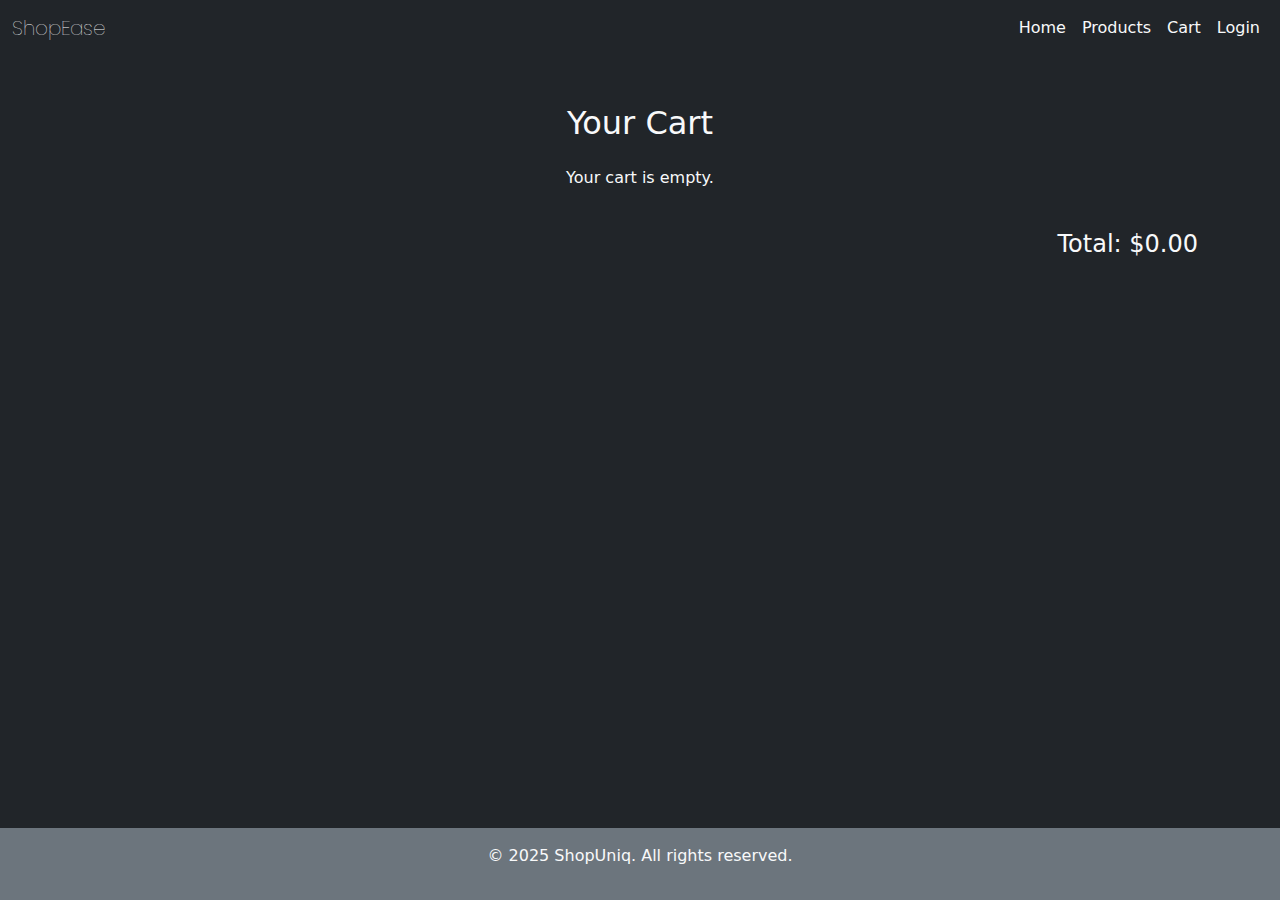
<file: cart.html>
<!DOCTYPE html>
<html lang="en">

<head>
    <meta charset="UTF-8" />
    <meta name="viewport" content="width=device-width, initial-scale=1.0" />
    <title>Your Cart - ShopEase</title>
    <link href="https://cdn.jsdelivr.net/npm/bootstrap@5.3.6/dist/css/bootstrap.min.css" rel="stylesheet" />
    <style>
        @import url("https://fonts.googleapis.com/css2?family=Poppins:wght@100;200;300;400;500;600&display=swap");
        a > span{
            font-family:"Poppins", sans-serif;
            font-weight: 100;
        }
    </style>
</head>

<body class="bg-dark text-light">
    <div class="wrapper d-flex flex-column min-vh-100">
        <nav class="navbar navbar-expand-lg navbar-dark bg-dark">
            <div class="container-fluid">
                <a class="navbar-brand text-light" href="index.html"><span>ShopEase</span></a>
                <button class="navbar-toggler" data-bs-toggle="collapse" data-bs-target="#navbarNav">
                    <span class="navbar-toggler-icon"></span>
                </button>
                <div class="collapse navbar-collapse" id="navbarNav">
                    <ul class="navbar-nav ms-auto">
                        <li class="nav-item"><a class="nav-link text-light" href="index.html">Home</a></li>
                        <li class="nav-item"><a class="nav-link text-light" href="products.html">Products</a></li>
                        <li class="nav-item"><a class="nav-link text-light" href="cart.html">Cart</a></li>
                        <li class="nav-item"><a class="nav-link text-light" href="login.html">Login</a></li>
                    </ul>
                </div>
            </div>
        </nav>
        
        <div class="container py-5 flex-grow-1">
            <h2 class="mb-4 text-center">Your Cart</h2>
            <div id="cart-items" class="row"></div>
            <div class="text-end mt-4">
                <h4 id="total-price">Total: $0.00</h4>
            </div>
        </div>
        
        <footer class="text-center py-3 bg-secondary text-light mt-5">
            <p>&copy; 2025 ShopUniq. All rights reserved.</p>
        </footer>
    
    </div>
    
    <script>
        const cartItemsContainer = document.getElementById('cart-items');
        const totalPriceElement = document.getElementById('total-price');

        function loadCart() {
            const cart = JSON.parse(localStorage.getItem('cart')) || [];
            cartItemsContainer.innerHTML = '';

            let total = 0;

            if (cart.length === 0) {
                cartItemsContainer.innerHTML = '<p class="text-center">Your cart is empty.</p>';
                totalPriceElement.textContent = 'Total: $0.00';
                return;
            }

            cart.forEach((item, index) => {
                total += parseFloat(item.price);

                const card = document.createElement('div');
                card.className = 'col-md-4 mb-4';
                card.innerHTML = `
          <div class="card h-100 text-dark">
            <img src="${item.image}" class="card-img-top" alt="${item.title}">
            <div class="card-body">
              <h5 class="card-title">${item.title}</h5>
              <p class="card-text">$${item.price}</p>
              <button class="btn btn-danger" onclick="removeFromCart(${index})">Remove</button>
            </div>
          </div>
        `;
                cartItemsContainer.appendChild(card);
            });

            totalPriceElement.textContent = `Total: $${total.toFixed(2)}`;
        }

        function removeFromCart(index) {
            let cart = JSON.parse(localStorage.getItem('cart')) || [];
            cart.splice(index, 1);
            localStorage.setItem('cart', JSON.stringify(cart));
            loadCart();
        }

        window.onload = loadCart;
    </script>

    <script src="https://cdn.jsdelivr.net/npm/bootstrap@5.3.6/dist/js/bootstrap.bundle.min.js"></script>
</body>

</html>
</file>
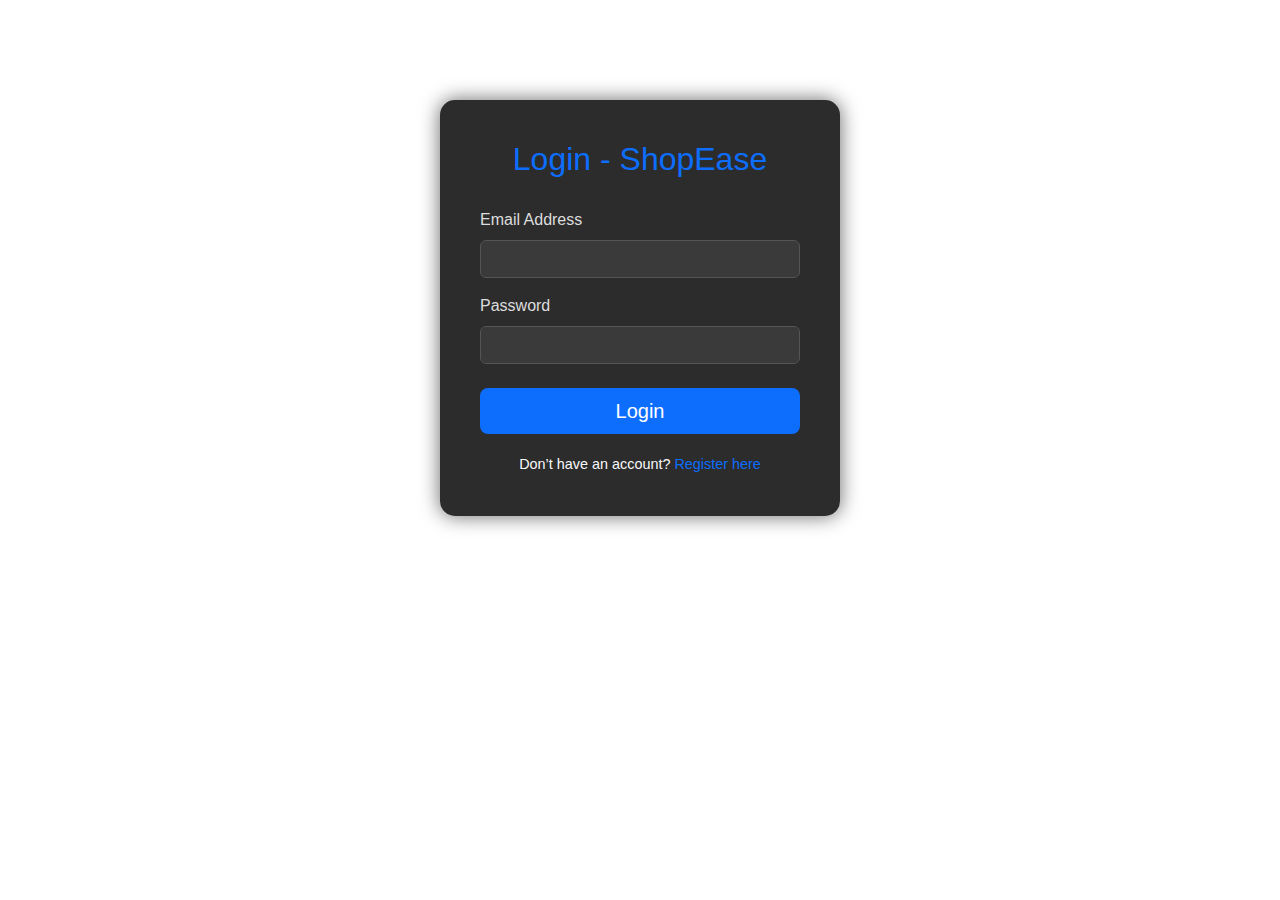
<file: login.html>
<!DOCTYPE html>
<html lang="en">

<head>
    <meta charset="UTF-8" />
    <meta name="viewport" content="width=device-width, initial-scale=1.0" />
    <title>Login</title>
    <link href="https://cdn.jsdelivr.net/npm/bootstrap@5.3.6/dist/css/bootstrap.min.css" rel="stylesheet" />
    <style>
        body {
            background-color: linear-gradient(135deg, #f6f9fc, #e0f7fa);
            color: #f8f9fa;
            font-family: 'Segoe UI', sans-serif;
            animation: fadeIn 1s ease-in-out;
        }

        .login-form {
            max-width: 400px;
            margin: 100px auto;
            background: #2c2c2c;
            border-radius: 15px;
            padding: 40px;
            box-shadow: 0 0 20px rgba(0, 0, 0, 0.6);
            animation: slideUp 1s ease-in-out;
        }

        .form-title {
            text-align: center;
            margin-bottom: 30px;
            color: #0d6efd;
        }

        .form-control {
            background-color: #3a3a3a;
            border: 1px solid #555;
            color: #fff;
        }

        .form-control:focus {
            background-color: #444;
            border-color: #0d6efd;
            box-shadow: 0 0 0 0.2rem rgba(13, 110, 253, .25);
        }

        label {
            color: #ddd;
        }

        .btn-primary {
            background-color: #0d6efd;
            border: none;
        }

        .btn-primary:hover {
            background-color: #0b3575;
            text-decoration: none;
        }

        .form-footer {
            text-align: center;
            margin-top: 20px;
            font-size: 0.9rem;
        }

        .form-footer a {
            color: #0d6efd;
            text-decoration: none;
        }

        .form-footer a:hover {
            text-decoration: underline;
        }

        a > span{
            text-decoration: none;
            color: white;
        }

        @keyframes fadeIn {
            from {
                opacity: 0;
            }

            to {
                opacity: 1;
            }
        }

        @keyframes slideUp {
            from {
                transform: translateY(20px);
                opacity: 0;
            }

            to {
                transform: translateY(0);
                opacity: 1;
            }
        }
    </style>
</head>

<body>
    <div class="container">
        <div class="login-form">
            <h2 class="form-title">Login - ShopEase</h2>
            <form id="loginForm">
                <div class="mb-3">
                    <label for="email" class="form-label">Email Address</label>
                    <input type="email" class="form-control" id="email" required />
                </div>
                <div class="mb-4">
                    <label for="password" class="form-label">Password</label>
                    <input type="password" class="form-control" id="password" required />
                </div>
                <div class="d-grid mb-3">
                    <button type="submit" class="btn btn-primary btn-lg"><a href="index.html"><span>Login</span></a></button>
                </div>
                <div class="form-footer">
                    Don’t have an account? <a href="register.html">Register here</a>
                </div>
            </form>
        </div>
    </div>

    <script>
        document.getElementById("loginForm").addEventListener('submit', function (event) {
            event.preventDefault();
            const email = document.getElementById('email').value;
            const password = document.getElementById('password').value;

            console.log("Login Attempted:", { email, password });

            alert("Login submitted (check console).");
            this.reset();
        });
    </script>
</body>

</html>
</file>
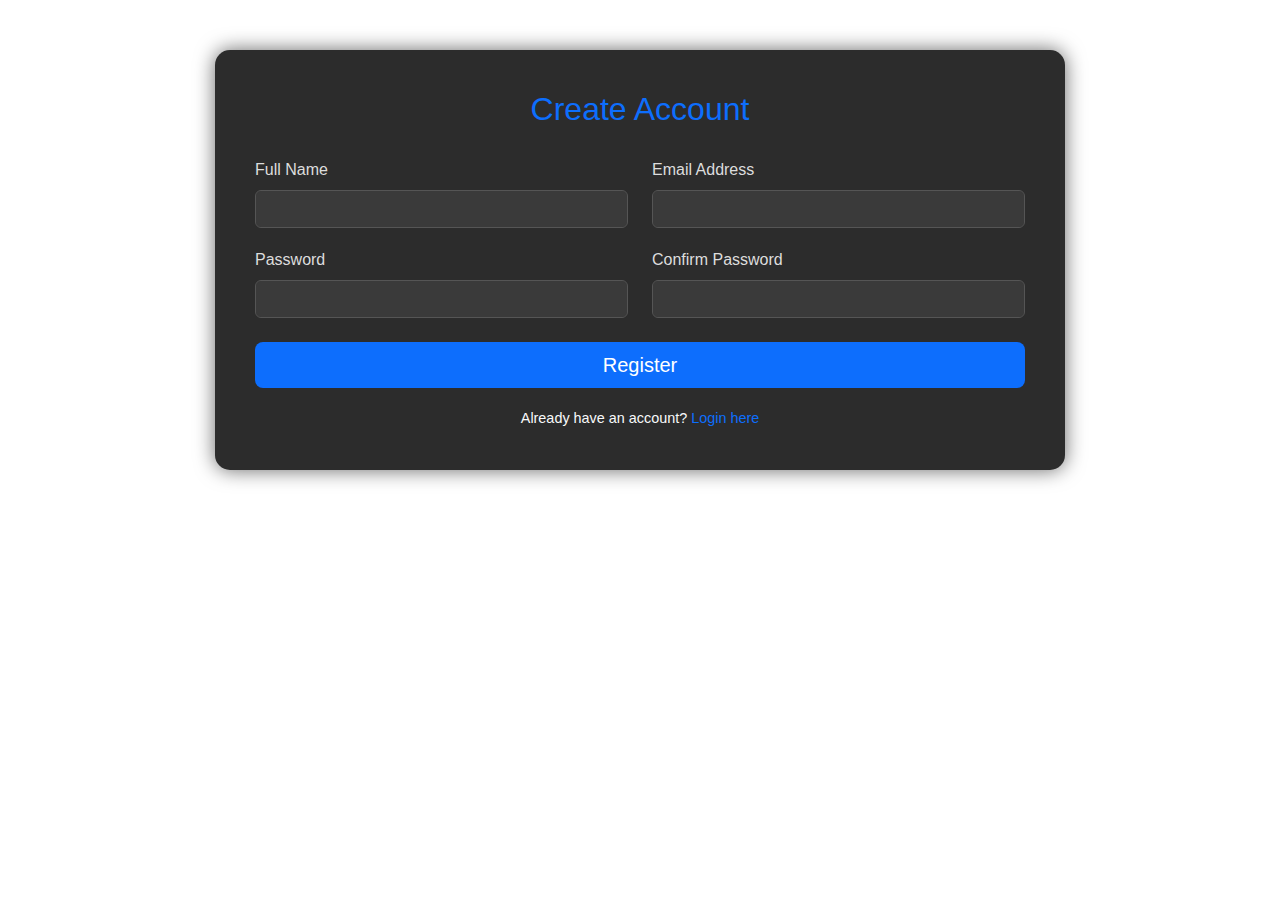
<file: register.html>
<!DOCTYPE html>
<html lang="en">

<head>
    <meta charset="UTF-8" />
    <meta name="viewport" content="width=device-width, initial-scale=1.0" />
    <title>Register - ShopEase</title>
    <link href="https://cdn.jsdelivr.net/npm/bootstrap@5.3.6/dist/css/bootstrap.min.css" rel="stylesheet" />
    <style>
        body {
            background-color: linear-gradient(135deg, #f6f9fc, #e0f7fa);
            color: #f8f9fa;
            font-family: 'Segoe UI', sans-serif;
            animation: fadeIn 1s ease-in-out;
        }

        .register-form {
            max-width: 850px;
            margin: 50px auto;
            background: #2c2c2c;
            border-radius: 15px;
            padding: 40px;
            box-shadow: 0 0 20px rgba(0, 0, 0, 0.6);
            animation: slideUp 1s ease-in-out;
        }

        .form-title {
            text-align: center;
            margin-bottom: 30px;
            color: #0d6efd;
        }

        .form-control,
        .form-select {
            background-color: #3a3a3a;
            border: 1px solid #555;
            color: #fff;
        }

        .form-control:focus,
        .form-select:focus {
            background-color: #444;
            border-color: #0d6efd;
            box-shadow: 0 0 0 0.2rem rgba(13, 110, 253, .25);
            color: #fff;
        }

        label {
            color: #ddd;
        }

        .btn-primary {
            background-color: #0d6efd;
            border: none;
        }

        .btn-primary:hover {
            background-color: #0b3575;  
        }

        .form-footer {
            text-align: center;
            margin-top: 20px;
            font-size: 0.9rem;
        }

        .form-footer a {
            color: #0d6efd;
            text-decoration: none;
        }

        .form-footer a:hover {
            text-decoration: underline;
        }

        a > span{
            text-decoration: none;
            color: white;
        }

        @keyframes fadeIn {
            from {
                opacity: 0;
            }

            to {
                opacity: 1;
            }
        }

        @keyframes slideUp {
            from {
                transform: translateY(20px);
                opacity: 0;
            }

            to {
                transform: translateY(0);
                opacity: 1;
            }
        }
    </style>
</head>

<body>

    <div class="container">
        <div class="register-form">
            <h2 class="form-title">Create Account</h2>

            <form id="registerForm" novalidate>
                <div class="row mb-3">
                    <div class="col-md-6 mb-1">
                        <label for="fullname" class="form-label">Full Name</label>
                        <input type="text" class="form-control" id="fullname" required>
                    </div>
                    <div class="col-md-6">
                        <label for="email" class="form-label">Email Address</label>
                        <input type="email" class="form-control" id="email" required>
                    </div>
                </div>

                <div class="row mb-4">
                    <div class="col-md-6">
                        <label for="password" class="form-label">Password</label>
                        <input type="password" class="form-control" id="password" required>
                    </div>
                    <div class="col-md-6">
                        <label for="confirmPassword" class="form-label">Confirm Password</label>
                        <input type="password" class="form-control" id="confirmPassword" required>
                    </div>
                </div>

                <div class="d-grid">
                    <button type="submit" class="btn btn-primary btn-lg"><a href="index.html"><span>Register</span></a></button>
                </div>

                <div class="form-footer">
                    Already have an account? <a href="login.html">Login here</a>
                </div>
            </form>
        </div>
    </div>

    <script>
        document.getElementById("registerForm").addEventListener("submit", function (e) {
            e.preventDefault();

            const pass = document.getElementById("password").value;
            const confirm = document.getElementById("confirmPassword").value;

            if (pass !== confirm) {
                alert("Passwords do not match!");
                return;
            }

            const data = {
                fullname: document.getElementById("fullname").value,
                email: document.getElementById("email").value,
                password: pass
            };

            console.log("Registered Data:", data);
            alert("Registration successful! Check console.");
            this.reset();
        });
    </script>

</body>

</html>
</file>
